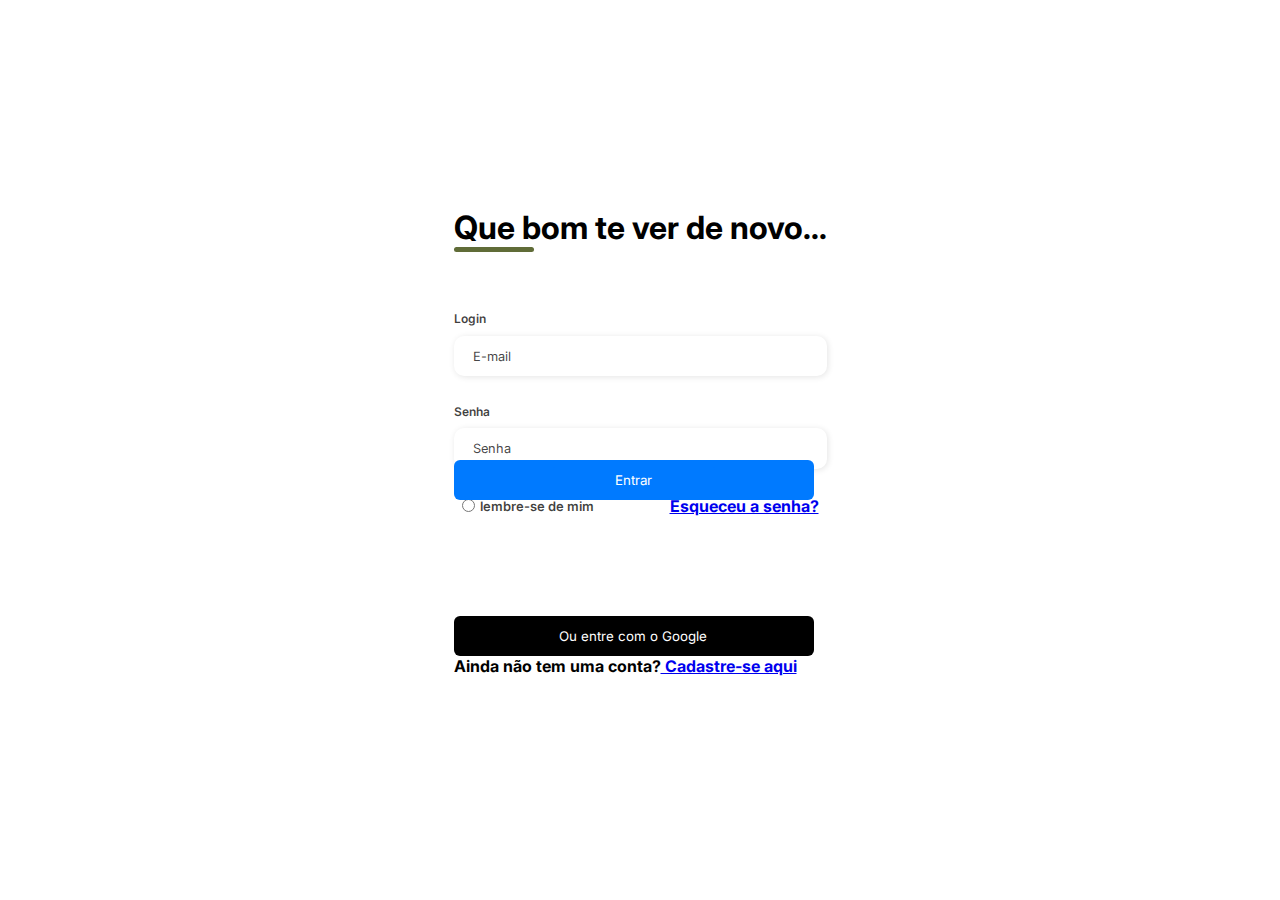
<file: login.html>
<!DOCTYPE html>
<html lang="pt-br">
<head>
    <meta charset="UTF-8">
    <meta http-equiv="X-UA-Compatible" content="IE=edge">
    <meta name="viewport" content="width=device-width, initial-scale=1.0">
    <link rel="stylesheet" href="assets/css/style.css">
    <title>Zero Lixo</title>
</head>
<body>
    <div class="container">
        <div class="form-image">
            <img src="assets/img/zeralixo-login.png">
        </div>

  <div class="form">  
    <form action="#">
        <div class="form-header">
           <div>
             <h1>Que bom te ver de novo...</h1>
           </div>
        </div>

        <div class="input-group">
            <div class="input-box">
                <label for="email">Login</label>
                <input id="email" type="email" name="email" placeholder="E-mail" required>
            </div>
            <div class="input-box">
                <label for="password">Senha</label>
                <input id="password" type="password" name="password" placeholder="Senha" required>
            </div>

            <div class="sub-inputs">
                <div class="subinputs">
                        <!-- <label class="switch">
                        <input type="checkbox" id="none" name="remember">
                        <h4 class="slider round">lembre-se de mim</h4>
                        </label> -->
                   <input type="radio" id="none" name="remember">
                   <label for="none">lembre-se de mim</label>
                </div>
                <div class="subinputs">
                    <h4><a href="#">Esqueceu a senha?</a></h4>
                </div>
            </div>
                 
                <div class="login-button">
                  <button><a href="#">Entrar</a></button>        
                </div>
                <div class="bottons-google">
                  <button>Ou entre com o Google</button>        
                </div>

          <div class="forgot-password">
            <h4>Ainda não tem uma conta?<a href="#">  Cadastre-se aqui</a></h4>
          </div>
          
        </div>
    </form>
   </div>  
</div>
</body>
</html>
</file>
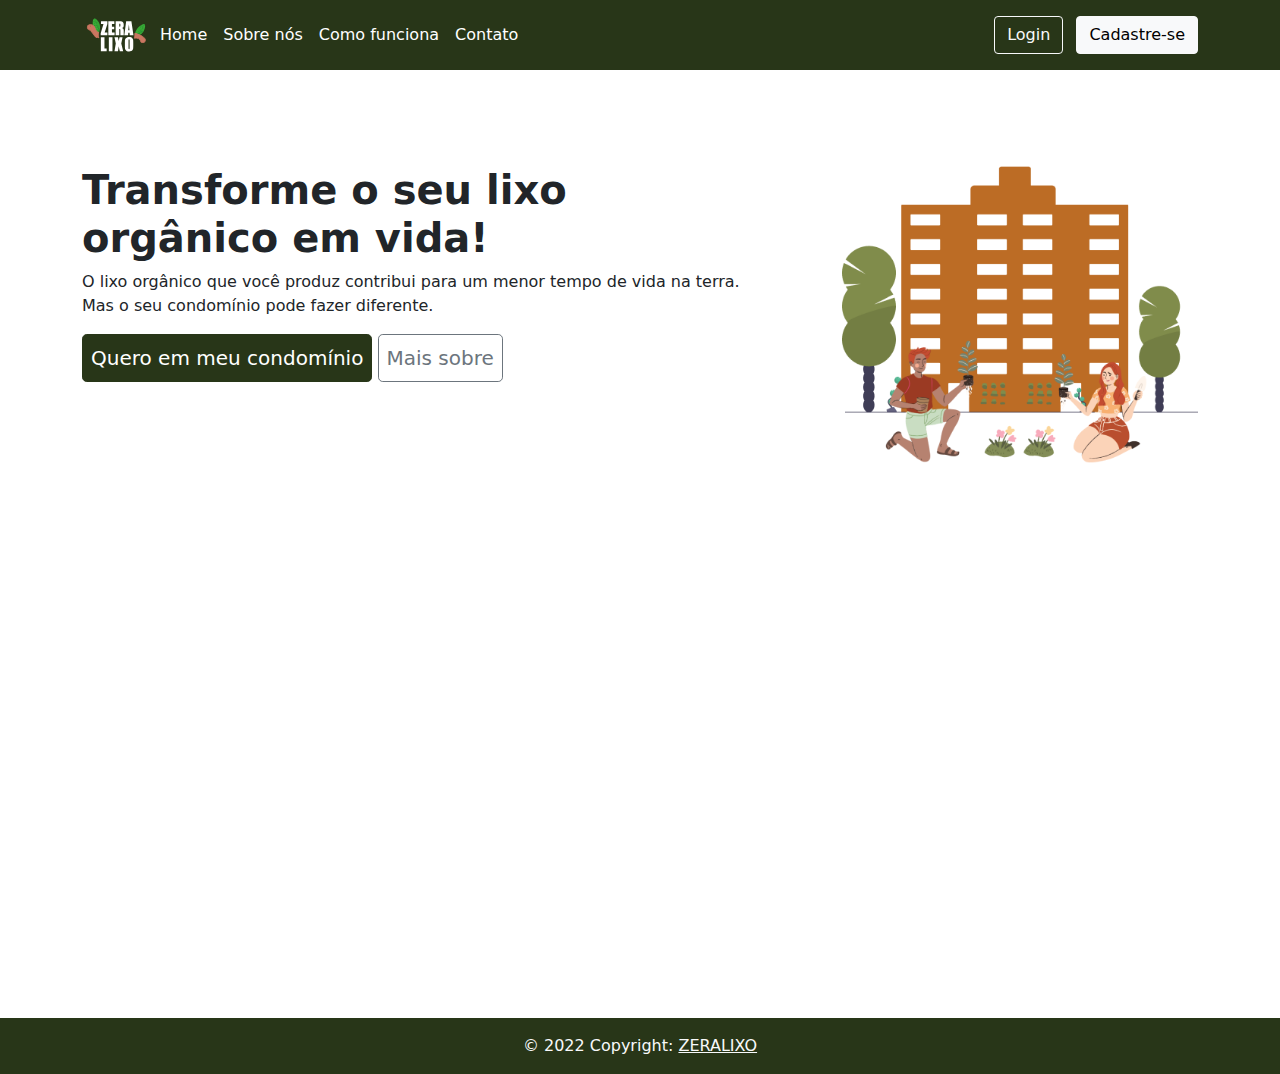
<file: home/home.html>
<!DOCTYPE html>
<html lang="pt-br">

<head>
  <meta charset="UTF-8">
  <meta http-equiv="X-UA-Compatible" content="IE=edge">
  <meta name="viewport" content="width=device-width, initial-scale=1.0">
  <link rel="stylesheet" href="css/bootstrap.min.css">
  <title>Zera Lixo</title>
  <link rel="apple-touch-icon" sizes="180x180" href="apple-touch-icon.png">
  <link rel="icon" type="image/png" sizes="32x32" href="favicon-32x32.png">
  <link rel="icon" type="image/png" sizes="16x16" href="favicon-16x16.png">
  <link rel="manifest" href="site.webmanifest">
</head>

<body>
  <!--Header-->
  <header class="mb-5" class="p-3 text-white" style="background-color:#283618;">
    <div class="container">
      <div class="d-flex flex-wrap align-items-center justify-content-center justify-content-lg-start">
        <a href="/" class="d-flex align-items-center mb-2 mb-lg-0 text-white text-decoration-none">
          <object data="ZERALIXO LOGO (1).svg" width="70" height="70" viewBox="0 0 50 50" fill="none"> </object>
        </a>

        <ul class="nav col-12 col-lg-auto me-lg-auto mb-2 justify-content-center mb-md-0">
          <li><a href="home.html" class="nav-link px-2 text-white">Home</a></li>
          <li><a href="#" class="nav-link px-2 text-white">Sobre nós</a></li>
          <li><a href="#" class="nav-link px-2 text-white">Como funciona</a></li>
          <li><a href="#" class="nav-link px-2 text-white">Contato</a></li>
        </ul>



        <div class="text-end">
          <a class="btn btn-outline-light me-2" href="http://127.0.0.1:5500/login/login.html" role="button">Login</a>
          </button>
          <button type="button" class="btn btn-light">Cadastre-se</button>
        </div>
      </div>
    </div>
  </header>

  <!--Container-->
  <section class="vh-100 mt-5">
    <div class="container">
      <div class="row">
        <div class="col-md-8 mt-5">
          <h1 class="mb-2"><strong> Transforme o seu lixo <br> orgânico em vida!</strong></h1>
          <p>O lixo orgânico que você produz contribui para um menor tempo de vida na terra. <br> Mas o seu condomínio
            pode
            fazer diferente.</p>
          <a href="http://127.0.0.1:5500/cad_cond/cadastro_cond.html"
            style="background-color:#283618; border: 1px solid #283618;" class="p-2 btn btn-primary btn-lg">Quero em
            meu condomínio</a>
          <button type="button" class="p-2 btn btn-outline-secondary btn-lg">Mais sobre</button>
        </div>
        <div class="col-md-4 mt-5">
          <img class="img-fluid" src="Group 1000000851.png" alt="apartamento">
        </div>
      </div>
    </div>
  </section>

  <section>


  </section>

  <footer class="bg-light text-center text-lg-start">
    <!-- Copyright -->
    <div class="text-center p-3 text-light" style="background-color:#283618;">
      © 2022 Copyright:
      <a class="text-light"> ZERALIXO </a>
    </div>
    <!-- Copyright -->
  </footer>

  <!-- JS bundle with popper-->
  <script src="js/bootstrap.bundle.min.js"></script>
</body>

</html>
</file>
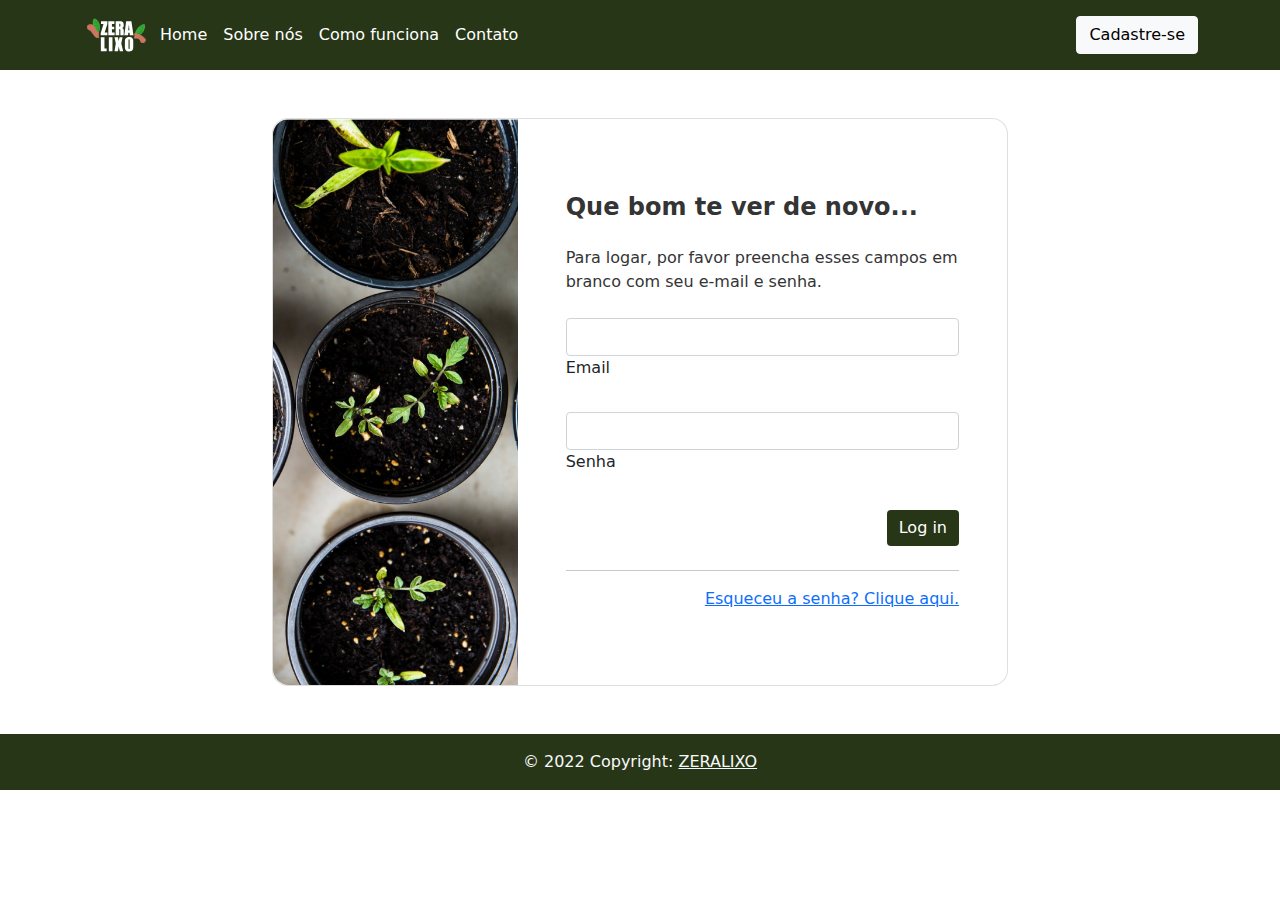
<file: login/login.html>
<!DOCTYPE html>
<html lang="pt-br">

<head>
  <meta charset="UTF-8">
  <meta http-equiv="X-UA-Compatible" content="IE=edge">
  <meta name="viewport" content="width=device-width, initial-scale=1.0">
  <link rel="stylesheet" href="css/bootstrap.min.css">
  <title>Login</title>
</head>

<body>
  <!--Header-->
  <header class="mb-5" class="p-3 text-white" style="background-color:#283618;">
    <div class="container">
      <div class="d-flex flex-wrap align-items-center justify-content-center justify-content-lg-start">
        <a href="/" class="d-flex align-items-center mb-2 mb-lg-0 text-white text-decoration-none">
          <object data="ZERALIXO LOGO (1).svg" width="70" height="70" viewBox="0 0 50 50" fill="none"> </object>
        </a>

        <ul class="nav col-12 col-lg-auto me-lg-auto mb-2 justify-content-center mb-md-0">
          <li><a href="http://127.0.0.1:5500/home/home.html" class="nav-link px-2 text-white">Home</a></li>
          <li><a href="#" class="nav-link px-2 text-white">Sobre nós</a></li>
          <li><a href="#" class="nav-link px-2 text-white">Como funciona</a></li>
          <li><a href="#" class="nav-link px-2 text-white">Contato</a></li>
        </ul>

        <div class="text-end">
          <button type="button" class="btn btn-light">Cadastre-se</button>
        </div>
      </div>
    </div>
  </header>
  <!--header-->

  <section class="intro">
    <div class="bg-image mb-5">
      <div class="mask d-flex align-items-center h-100">
        <div class="container">
          <div class="row d-flex justify-content-center align-items-center">
            <div class="col-12 col-lg-9 col-xl-8">
              <div class="card" style="border-radius: 1rem;">
                <div class="row g-0">
                  <div class="col-md-4 d-none d-md-block">
                    <img src="plantaslogin.png" alt="login form" class="img-fluid"
                      style="border-top-left-radius: 1rem; border-bottom-left-radius: 1rem;" />
                  </div>
                  <div class="col-md-8 d-flex align-items-center">
                    <div class="card-body py-5 px-4 p-md-5">

                      <form action="">
                        <h4 class="fw-bold mb-4" style="color: #343434;">Que bom te ver de novo...</h4>
                        <p class="mb-4" style="color: #343434;">Para logar, por favor preencha esses campos em branco
                          com seu e-mail e senha.</p>

                        <div class="form-outline mb-4">
                          <input type="email" id="form2Example1" name="email" class="form-control" required />
                          <label class="form-label" for="form2Example1">Email </label>
                        </div>

                        <div class="form-outline mb-4">
                          <input type="password" id="form2Example2" name="password" class="form-control" required />
                          <label class="form-label" for="form2Example2">Senha</label>
                        </div>

                        <div class="d-flex justify-content-end pt-1 mb-4">
                          <button class="btn btn-primary btn-rounded" type="button"
                            style="background-color: #283618; border: #283618;">Log in</button>
                        </div>
                        <hr>
                        <a class="link float-end" href="#!">Esqueceu a senha? Clique aqui.</a>
                      </form>

                    </div>
                  </div>
                </div>
              </div>
            </div>
          </div>
        </div>
      </div>
    </div>
  </section>

  <footer class="bg-light text-center text-lg-start">
    <!-- Copyright -->
    <div class="text-center p-3 text-light" style="background-color:#283618;">
      © 2022 Copyright:
      <a class="text-light"> ZERALIXO </a>
    </div>
    <!-- Copyright -->
  </footer>

  <script src="js/bootstrap.bundle.min.js"></script>
</body>

</html>
</file>
<file: assets/css/style.css>
@import url('https://fonts.googleapis.com/css2?family=Inter:wght@200;300;400;500&family=Open+Sans:wght@300;400;500;600&display=swap');
* {
    padding: 0;
    margin: 0;
    box-sizing: border-box;
    font-family: 'Inter', sans-serif;
}

body {
    width: 100%;
    height: 100vh;
    display: flex;
    justify-content: center;
    align-items: center;
    background: #fff;
}

.container {
    width: 100%;
    height: 100%;
    display: flex;
}

.form-image {
    width: 50%;
    display: flex;
    /* justify-content: center;
    align-items: center;
    background-color: #fde3a7d7; */
    padding: 1rem;
}

.form-image img {
    width: 100%;
}

.form {
    width: 50%;
    display: flex;
    flex-direction: column;
    justify-content: center;
    align-items: center;
    padding: 3rem;
}

.form-header {
    margin-bottom: 3rem;
    display: flex;
    justify-content: space-between;
}

.login-button {
    display: flex;
    flex-direction: column;
    justify-content: center;
    align-items: center;
    padding: 10px 24px;
    position: absolute;
    width: 360px;
    height: 40px;
    top: 400px; 
    background: #007AFF;
    border-radius: 6px;
}

/* .login-button button {
    border: none;
    background-color: #6c63ff;
    padding: 0.4rem 1rem;
    border-radius: 5px;
    cursor: pointer;
}

.login-button button:hover {
    background-color: #6b63fff1;
}

.login-button button a {
    text-decoration: none;
    font-weight: 500;
    color: #fff;
} */

.form-header h1::after {
    content: '';
    display: block;
    width: 5rem;
    height: 0.3rem;
    background-color: #606C38;
    margin: 0 auto;
    position: absolute;
    border-radius: 10px;
}

.input-group {
    flex-wrap: wrap;
    justify-content: space-between;
    padding: 1rem 0;
}

.input-box {
    display: flex;
    flex-direction: column;
    margin-bottom: 1.1rem;
}

.input-box input {
    margin: 0.6rem 0;
    padding: 0.8rem 1.2rem;
    border: none;
    border-radius: 10px;
    box-shadow: 1px 1px 6px #0000001c;
    font-size: 0.8rem;
}

.input-box input:hover {
    background-color: #eeeeee75;
}

.input-box input:focus-visible {
    outline: 1px solid #007AFF;
}

.input-box label {
    font-size: 0.75rem;
    font-weight: 600;
    color: #000000c0;
}

.input-box input::placeholder {
    color: #000000be;
}

.sub-inputs {
    display: flex;
    justify-content: space-between;
    margin-top: 0.62rem;
    padding: 0 .5rem;
}

.subinputs {
    display: flex;
    align-items: center;
}

.subinputs input {
    margin-right: 0.35rem;
}

.subinputs label {
    font-size: 0.81rem;
    font-weight: 600;
    color: #000000c0;
}



/* botão login */
.login-button{
    display: flex;
    align-items: center;
    justify-content: center;
    padding: 0 30px;
    margin-top: 60px;

}

.login-button button {
    background-color: #007AFF;
    border: none;
    padding: 5px;
    cursor: pointer;
    border-radius: 3px;
    width: 54%;
}

.login-button button:hover{
    background-color: #0769d3;
}

.login-button button a {
    text-decoration: none;
    color: white;
}


/* botão login google */
.bottons-google {
display: flex;
flex-direction: column;
justify-content: center;
align-items: center;
width: 360px;
height: 40px;
background: #000;
border-radius: 6px;
margin-top: 100px;


}

.bottons-google button {
    background-color: #000;
    border: none;
    padding: 5px;
    cursor: pointer;
    border-radius: 3px;
    width: 54%;
}

.bottons-google button:hover{
    background-color: #000;
}

.bottons-google button {
    text-decoration: none;
    color: white;
}



@media screen and (max-width: 1330px) {
    .form-image {
        display: none;
    }
    .container {
        width: 50%;
    }
    .form {
        width: 100%;
    }
}

@media screen and (max-width: 1064px) {
    .container {
        width: 90%;
        height: auto;
    }
    .input-group {
        flex-direction: column;
        z-index: 5;
        padding-right: 5rem;
        max-height: 10rem;
        overflow-y: scroll;
        flex-wrap: nowrap;
    }
    .input-group {
        margin-top: 2rem;
    }
    .sub-inputs {
        flex-direction: column;
    }
    .h4 {
        margin: 0;
    }
    .subinputs {
        margin-top: 0.5rem;
    }
}
</file>
